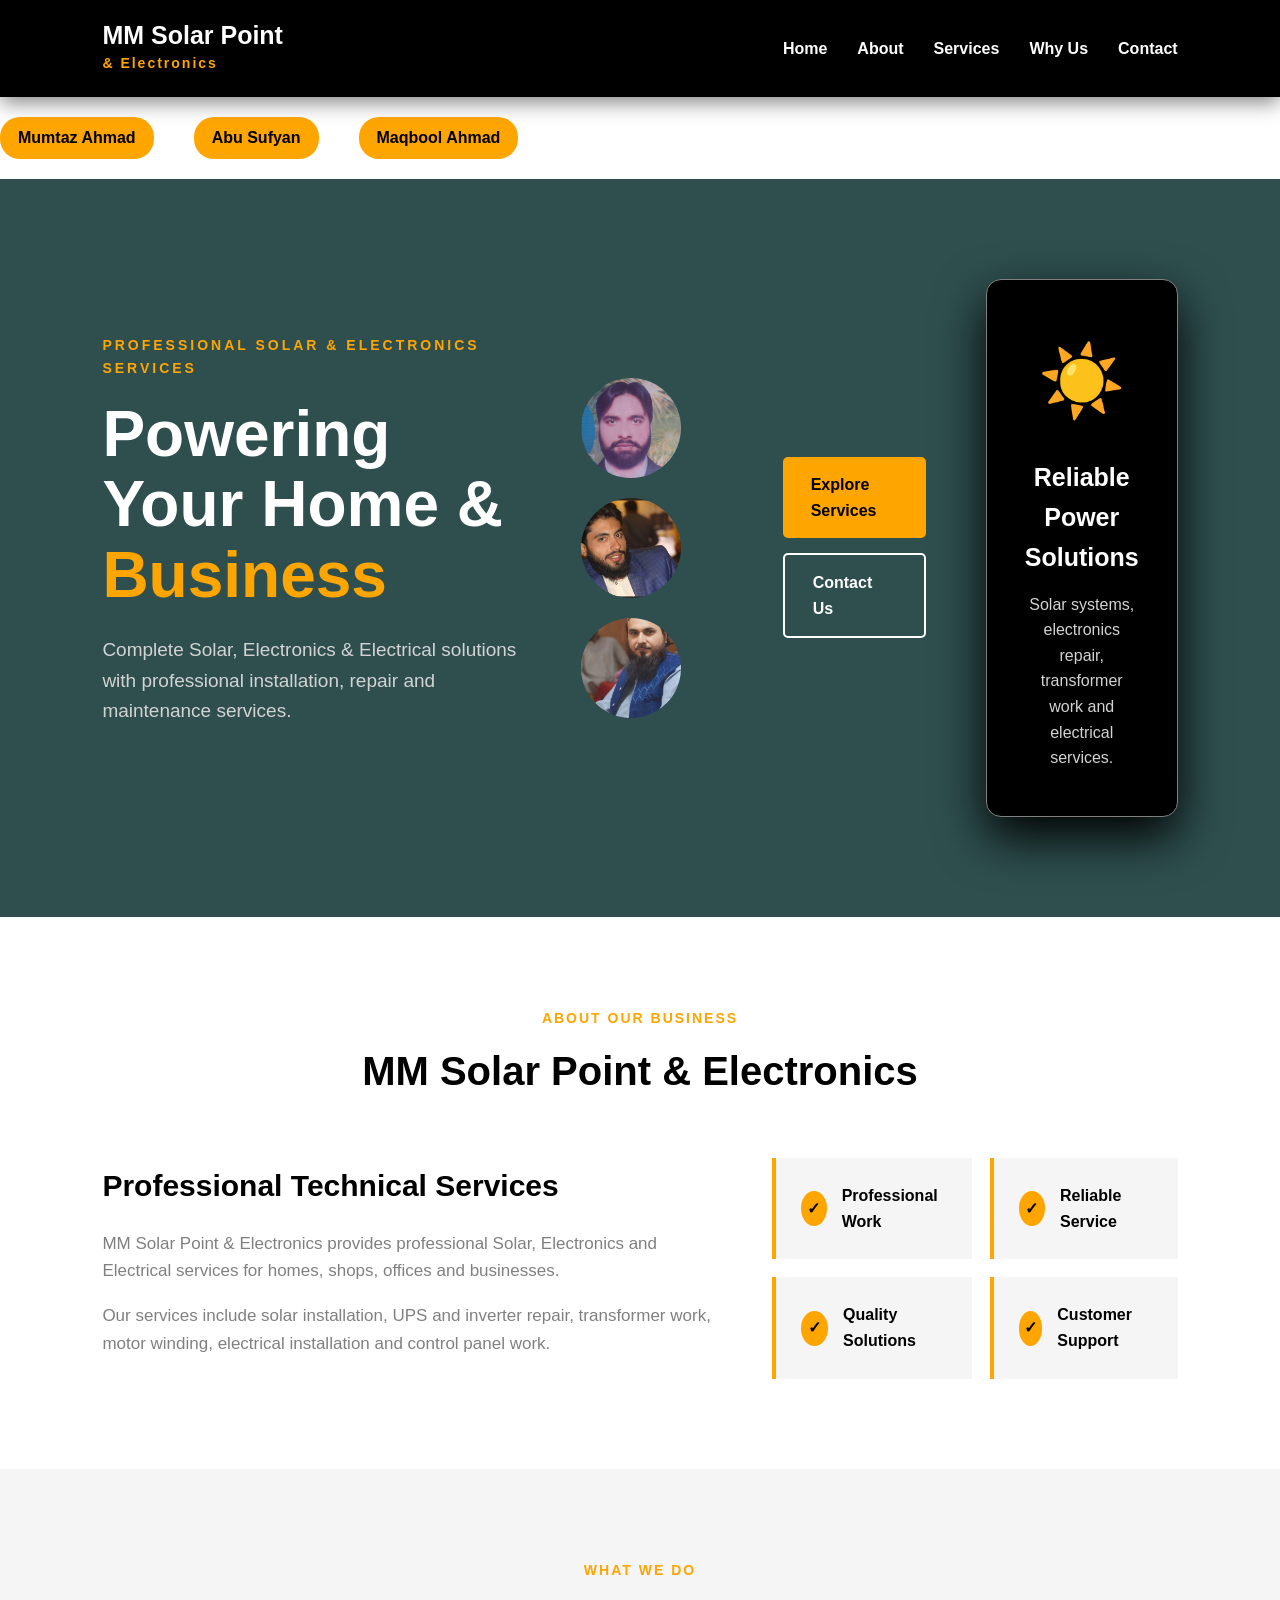
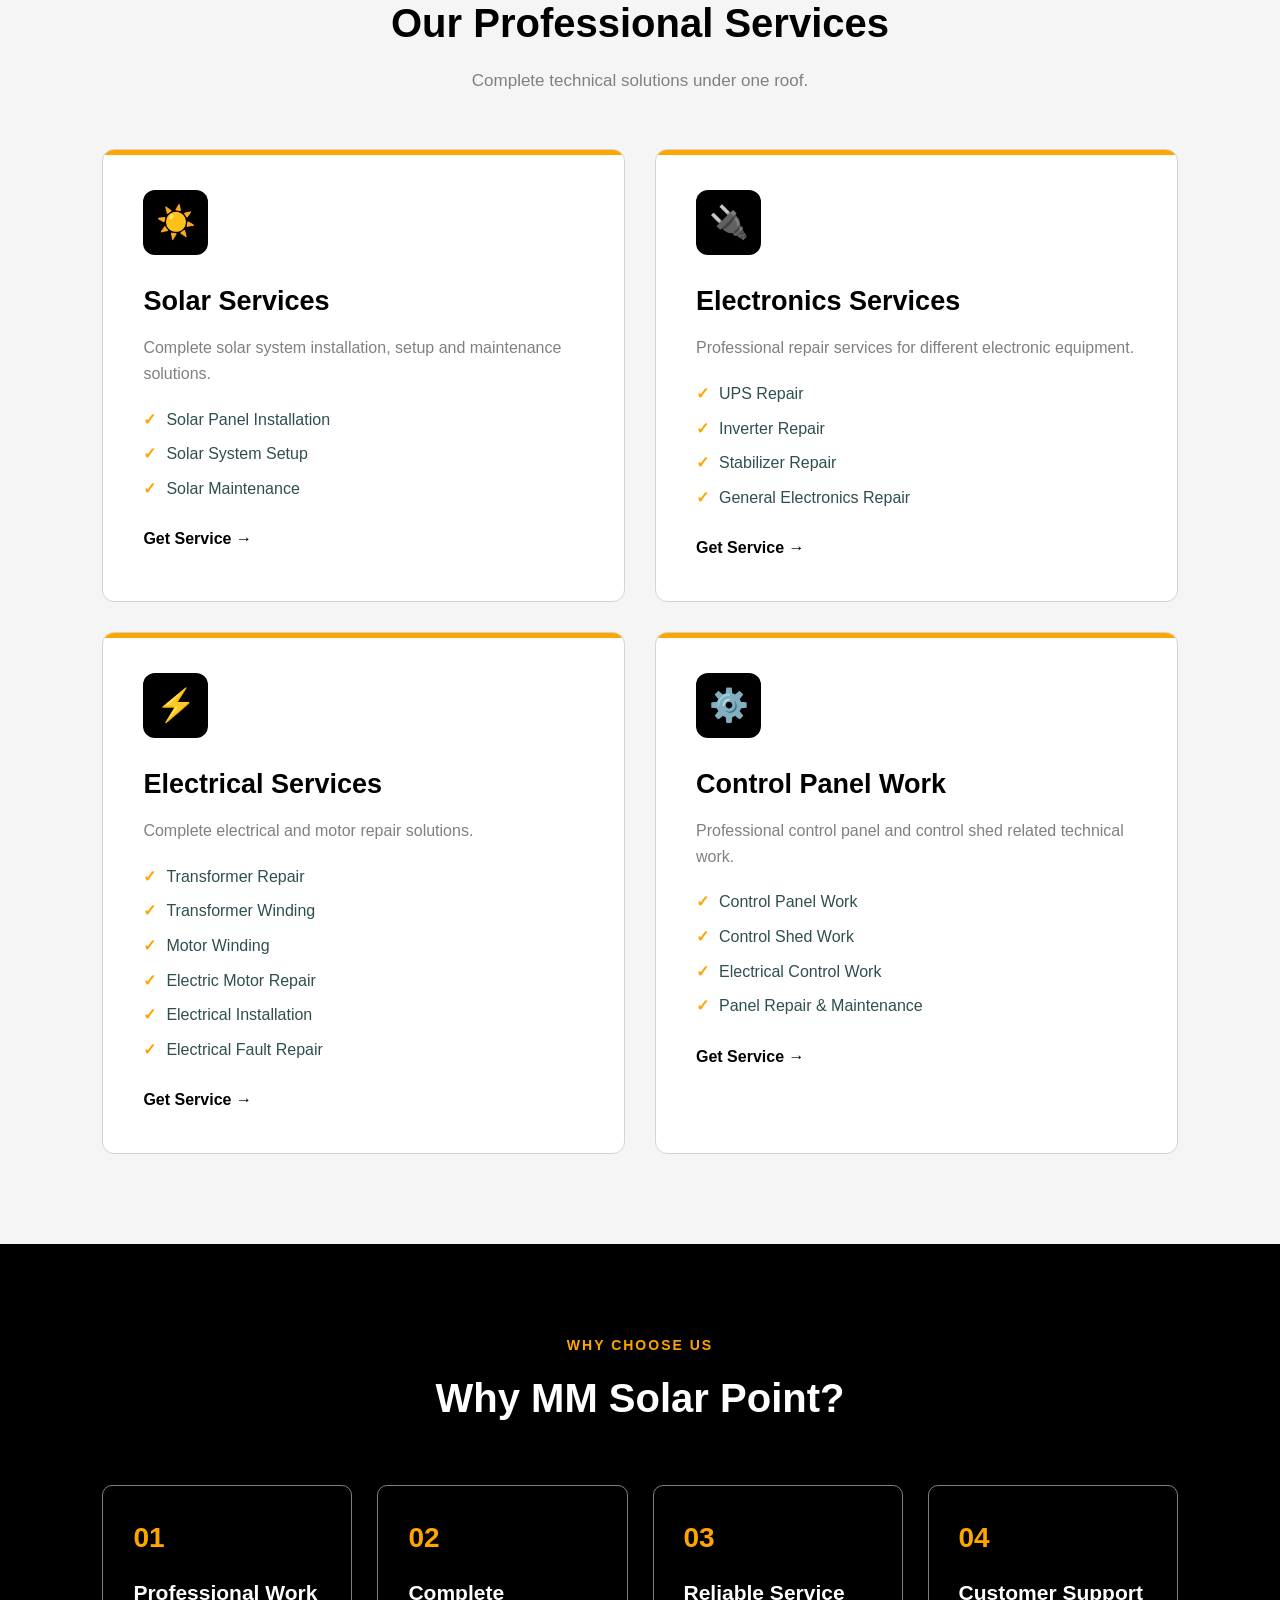
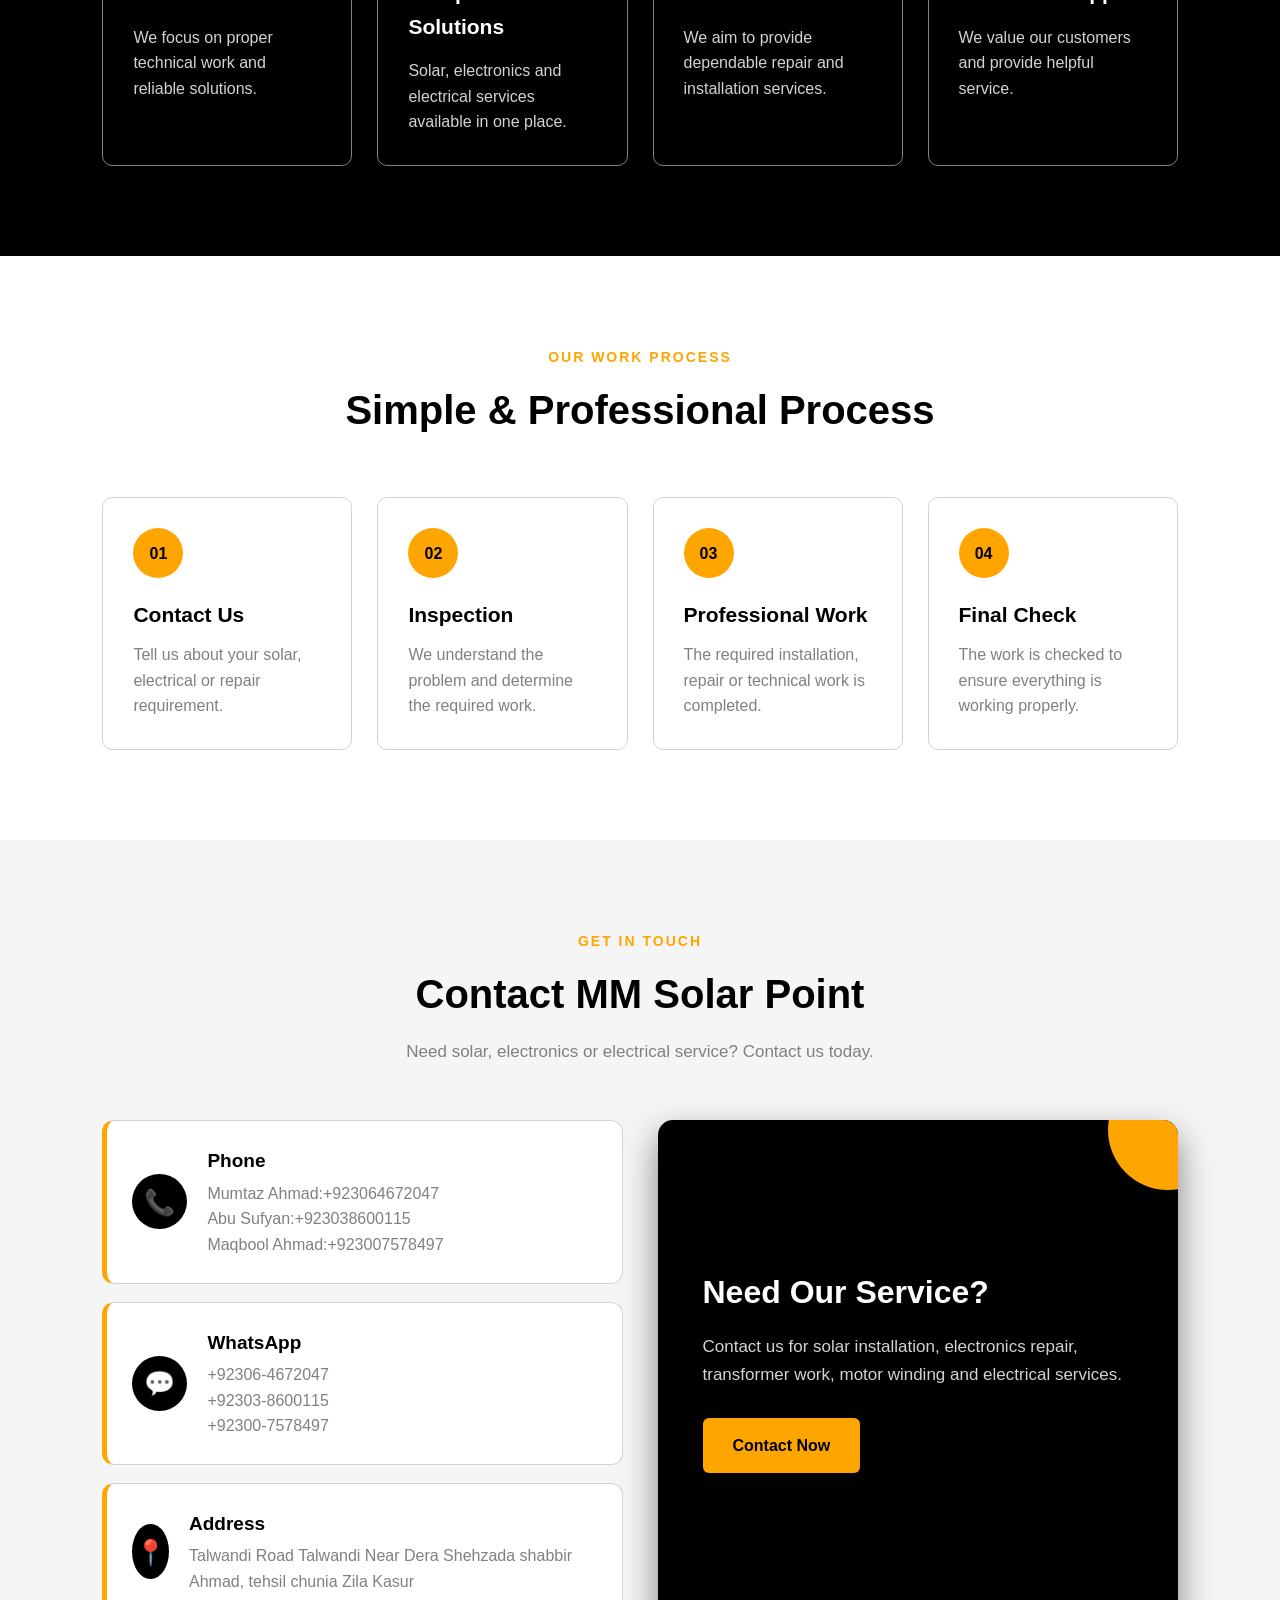
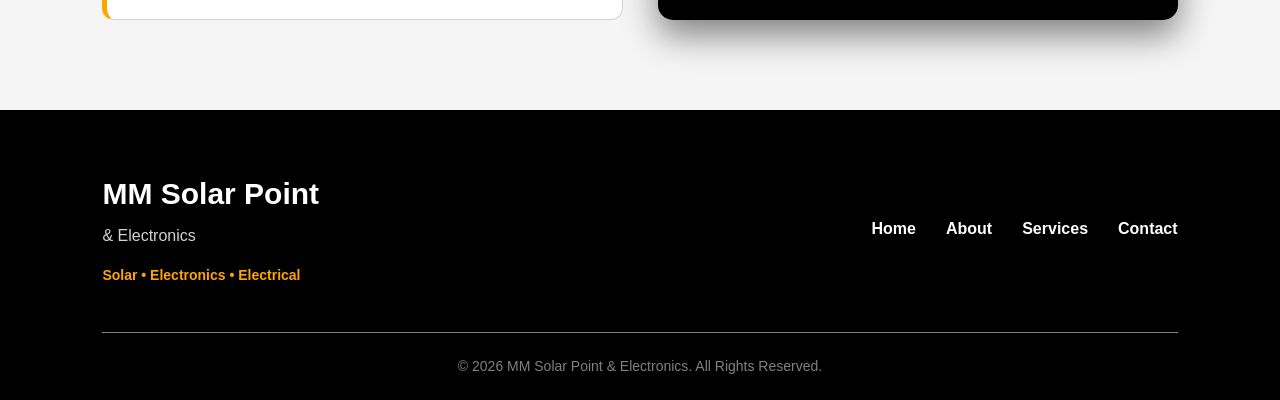
<file: index.html>
<!DOCTYPE html>
<html lang="en">

<head>
    <meta charset="UTF-8">
    <meta name="viewport" content="width=device-width, initial-scale=1.0">

    <title>MM Solar Point & Electronics</title>

    <link rel="stylesheet" href="style.css">
</head>

<body>

    <!-- Header -->
    <header class="header">

        <div class="logo">
            <h1>MM Solar Point</h1>
            <span>& Electronics</span>
        </div>

     
    
</div>

        <nav class="navbar">
            <a href="#home">Home</a>
            <a href="#about">About</a>
            <a href="#services">Services</a>
            <a href="#why-us">Why Us</a>
            <a href="#contact">Contact</a>
        </nav>

    </header>


    <!-- Hero Section -->
   <div class="hero-names">
    <span>Mumtaz Ahmad</span>
    <span>Abu Sufyan</span>
    <span>Maqbool Ahmad</span>
 
   
</div>
    

    <section class="hero" id="home">

        <div class="hero-content">

            <p class="hero-small">
                PROFESSIONAL SOLAR & ELECTRONICS SERVICES
            </p>

            <h2>
                Powering Your Home &
                <span>Business</span>
            </h2>

            <p>
                Complete Solar, Electronics & Electrical solutions
                with professional installation, repair and maintenance services.
            </p> 
        </div>
          <div class="profile-image">
         <img src="Mumtaz.jpeg" alt="">
            <img src="sufyan.jpeg" alt="MM Solar Point Logo">
        <img src="maqbool.jpeg" alt="">
      
    </div>
  

            <div class="hero-buttons">

                <a href="#services" class="btn primary-btn">
                    Explore Services
                </a>

                <a href="#contact" class="btn secondary-btn">
                    Contact Us
                </a>

            </div>

        </div>

        <div class="hero-box">

            <div class="hero-icon">☀️</div>

            <h3>Reliable Power Solutions</h3>

            <p>
                Solar systems, electronics repair,
                transformer work and electrical services.
            </p>

        </div>

    </section>


    <!-- About Section -->
    <section class="about section" id="about">

        <div class="section-heading">

            <p>ABOUT OUR BUSINESS</p>

            <h2>MM Solar Point & Electronics</h2>

        </div>

        <div class="about-content">

            <div class="about-text">

                <h3>Professional Technical Services</h3>

                <p>
                    MM Solar Point & Electronics provides professional
                    Solar, Electronics and Electrical services for homes,
                    shops, offices and businesses.
                </p>

                <p>
                    Our services include solar installation, UPS and
                    inverter repair, transformer work, motor winding,
                    electrical installation and control panel work.
                </p>

            </div>

            <div class="about-features">

                <div class="feature">
                    <span>✓</span>
                    <p>Professional Work</p>
                </div>

                <div class="feature">
                    <span>✓</span>
                    <p>Reliable Service</p>
                </div>

                <div class="feature">
                    <span>✓</span>
                    <p>Quality Solutions</p>
                </div>

                <div class="feature">
                    <span>✓</span>
                    <p>Customer Support</p>
                </div>

            </div>

        </div>

    </section>


    <!-- Services Section -->
    <section class="services section" id="services">

        <div class="section-heading">

            <p>WHAT WE DO</p>

            <h2>Our Professional Services</h2>

            <span>
                Complete technical solutions under one roof.
            </span>

        </div>


        <div class="service-container">


            <!-- Solar Card -->
            <div class="service-card solar-card">

                <div class="service-icon">
                    ☀️
                </div>

                <h3>Solar Services</h3>

                <p>
                    Complete solar system installation,
                    setup and maintenance solutions.
                </p>

                <ul>
                    <li>Solar Panel Installation</li>
                    <li>Solar System Setup</li>
                    <li>Solar Maintenance</li>
                </ul>

                <a href="#contact">Get Service →</a>

            </div>


            <!-- Electronics Card -->
            <div class="service-card electronics-card">

                <div class="service-icon">
                    🔌
                </div>

                <h3>Electronics Services</h3>

                <p>
                    Professional repair services for
                    different electronic equipment.
                </p>

                <ul>
                    <li>UPS Repair</li>
                    <li>Inverter Repair</li>
                    <li>Stabilizer Repair</li>
                    <li>General Electronics Repair</li>
                </ul>

                <a href="#contact">Get Service →</a>

            </div>


            <!-- Electrical Card -->
            <div class="service-card electrical-card">

                <div class="service-icon">
                    ⚡
                </div>

                <h3>Electrical Services</h3>

                <p>
                    Complete electrical and motor
                    repair solutions.
                </p>

                <ul>
                    <li>Transformer Repair</li>
                    <li>Transformer Winding</li>
                    <li>Motor Winding</li>
                    <li>Electric Motor Repair</li>
                    <li>Electrical Installation</li>
                    <li>Electrical Fault Repair</li>
                </ul>

                <a href="#contact">Get Service →</a>

            </div>


            <!-- Control Panel Card -->
            <div class="service-card control-card">

                <div class="service-icon">
                    ⚙️
                </div>

                <h3>Control Panel Work</h3>

                <p>
                    Professional control panel and
                    control shed related technical work.
                </p>

                <ul>
                    <li>Control Panel Work</li>
                    <li>Control Shed Work</li>
                    <li>Electrical Control Work</li>
                    <li>Panel Repair & Maintenance</li>
                </ul>

                <a href="#contact">Get Service →</a>

            </div>

        </div>

    </section>


    <!-- Why Choose Us -->
    <section class="why-us section" id="why-us">

        <div class="section-heading">

            <p>WHY CHOOSE US</p>

            <h2>Why MM Solar Point?</h2>

        </div>

        <div class="why-container">

            <div class="why-box">
                <span>01</span>
                <h3>Professional Work</h3>
                <p>
                    We focus on proper technical work
                    and reliable solutions.
                </p>
            </div>

            <div class="why-box">
                <span>02</span>
                <h3>Complete Solutions</h3>
                <p>
                    Solar, electronics and electrical
                    services available in one place.
                </p>
            </div>

            <div class="why-box">
                <span>03</span>
                <h3>Reliable Service</h3>
                <p>
                    We aim to provide dependable
                    repair and installation services.
                </p>
            </div>

            <div class="why-box">
                <span>04</span>
                <h3>Customer Support</h3>
                <p>
                    We value our customers and
                    provide helpful service.
                </p>
            </div>

        </div>

    </section>


    <!-- Work Process -->
    <section class="process section">

        <div class="section-heading">

            <p>OUR WORK PROCESS</p>

            <h2>Simple & Professional Process</h2>

        </div>

        <div class="process-container">

            <div class="process-box">

                <span>01</span>

                <h3>Contact Us</h3>

                <p>
                    Tell us about your solar,
                    electrical or repair requirement.
                </p>

            </div>


            <div class="process-box">

                <span>02</span>

                <h3>Inspection</h3>

                <p>
                    We understand the problem and
                    determine the required work.
                </p>

            </div>


            <div class="process-box">

                <span>03</span>

                <h3>Professional Work</h3>

                <p>
                    The required installation,
                    repair or technical work is completed.
                </p>

            </div>


            <div class="process-box">

                <span>04</span>

                <h3>Final Check</h3>

                <p>
                    The work is checked to ensure
                    everything is working properly.
                </p>

            </div>

        </div>

    </section>


    <!-- Contact Section -->
    <section class="contact section" id="contact">

        <div class="section-heading">

            <p>GET IN TOUCH</p>

            <h2>Contact MM Solar Point</h2>

            <span>
                Need solar, electronics or electrical service?
                Contact us today.
            </span>

        </div>


        <div class="contact-container">

            <div class="contact-info">

                <div class="contact-box">

                    <span>📞</span>

                    <div>
                        <h3>Phone</h3>
                        <p>Mumtaz Ahmad:+923064672047</p>
                        <p>Abu Sufyan:+923038600115</p>
                        <p>Maqbool Ahmad:+923007578497</p>
                        
                    </div>

                </div>


                <div class="contact-box">

                    <span>💬</span>

                    <div>
                        <h3>WhatsApp</h3>
                        <p>+92306-4672047</p>
                        <p>+92303-8600115</p>
                        <p>+92300-7578497</p>
                    </div>

                </div>


                <div class="contact-box">

                    <span>📍</span>

                    <div>
                        <h3>Address</h3>
                        <p>Talwandi Road Talwandi Near Dera Shehzada shabbir Ahmad, tehsil chunia Zila Kasur</p>
                    </div>

                </div>

            </div>


            <div class="contact-action">

                <h3>Need Our Service?</h3>

                <p>
                    Contact us for solar installation,
                    electronics repair, transformer work,
                    motor winding and electrical services.
                </p>

                <a href="#" class="contact-btn">
                    Contact Now
                </a>

            </div>

        </div>

    </section>


    <!-- Footer -->
    <footer class="footer">

        <div class="footer-content">

            <div>

                <h2>MM Solar Point</h2>

                <p>
                    & Electronics
                </p>

                <span>
                    Solar • Electronics • Electrical
                </span>

            </div>


            <div class="footer-links">

                <a href="#home">Home</a>
                <a href="#about">About</a>
                <a href="#services">Services</a>
                <a href="#contact">Contact</a>

            </div>

        </div>


        <div class="footer-bottom">

            <p>
                © 2026 MM Solar Point & Electronics.
                All Rights Reserved.
            </p>

        </div>

    </footer>

</body>

</html>
</file>
<file: style.css>
/* ================================
   GLOBAL SETTINGS
================================ */

* {
    margin: 0;
    padding: 0;
    box-sizing: border-box;
}

html {
    scroll-behavior: smooth;
}

body {
    font-family: Arial, sans-serif;
    line-height: 1.6;
    background-color: white;
    color: black;
}

a {
    text-decoration: none;
}

.section {
    padding: 90px 8%;
}

.section-heading {
    text-align: center;
    margin-bottom: 55px;
}

.section-heading p {
    color: orange;
    font-size: 14px;
    font-weight: bold;
    letter-spacing: 2px;
    margin-bottom: 10px;
}

.section-heading h2 {
    font-size: 40px;
    margin-bottom: 12px;
}

.section-heading span {
    color: gray;
    font-size: 17px;
}


/* ================================
   HEADER
================================ */

.header {
    width: 100%;
    padding: 22px 8%;
    background-color: black;
    color: white;

    display: flex;
    justify-content: space-between;
    align-items: center;

    position: sticky;
    top: 0;
    z-index: 1000;

    box-shadow: 0 5px 20px gray;
}

.logo h1 {
    font-size: 25px;
    line-height: 1.1;
}

.logo span {
    color: orange;
    font-size: 14px;
    font-weight: bold;
    letter-spacing: 2px;
}

.navbar {
    display: flex;
    gap: 30px;
}

.navbar a {
    color: white;
    font-size: 16px;
    font-weight: bold;
    transition: 0.3s;
}

.navbar a:hover {
    color: orange;
}



/* ================================
   HERO
================================ */
.hero-names {
    
    display: flex;
    gap: 40px;
    margin: 20px 0;
    
   

}

.hero-names span {
    text-align: center;
    background-color: orange;
    color: black;
    padding: 8px 18px;
    border-radius: 20px;
    font-weight: bold;
     
}

.hero-names span:hover {
    background-color: rgb(240, 14, 14);
    transform: translateY(-3px);
}
.hero {
    min-height: 700px;
    padding: 100px 8%;

    background-color: darkslategray;
    color: white;

    display: flex;
    justify-content: space-between;
    align-items: center;
    gap: 60px;}

.profile-image {
    display: flex;
    gap: 20px;
    margin: 25px 0;
    flex-wrap: wrap;
}

.profile-image img {
    width: 100px;
    height: 100px;
    border-radius: 50%;
    object-fit: cover;
}

.hero-content {
    max-width: 700px;
}

.hero-small {
    color: orange;
    font-size: 14px;
    font-weight: bold;
    letter-spacing: 3px;
    margin-bottom: 20px;
}



.hero h2 {
    font-size: 64px;
    line-height: 1.1;
    margin-bottom: 25px;
}

.hero h2 span {
    color: orange;
}

.hero-content > p:not(.hero-small) {
    color: lightgray;
    font-size: 19px;
    max-width: 650px;
    margin-bottom: 35px;
}

.hero-buttons {
    display: flex;
    gap: 15px;
    flex-wrap: wrap;
}

.btn {
    display: inline-block;
    padding: 15px 28px;
    border-radius: 5px;
    font-weight: bold;
    transition: 0.3s;
}

.primary-btn {
    background-color: orange;
    color: black;
}

.primary-btn:hover {
    background-color: white;
    transform: translateY(-3px);
}

.secondary-btn {
    border: 2px solid white;
    color: white;
}

.secondary-btn:hover {
    background-color: white;
    color: black;
    transform: translateY(-3px);
}


/* Hero Right Box */

.hero-box {
    width: 360px;
    padding: 45px 35px;

    background-color: black;
    border: 1px solid gray;
    border-radius: 15px;

    text-align: center;

    box-shadow: 0 20px 50px black;

    transition: 0.4s;
}

.hero-box:hover {
    transform: translateY(-10px);
}

.hero-icon {
    font-size: 70px;
    margin-bottom: 20px;
}

.hero-box h3 {
    font-size: 25px;
    margin-bottom: 15px;
}

.hero-box p {
    color: lightgray;
}


/* ================================
   ABOUT
================================ */

.about {
    background-color: white;
}

.about-content {
    display: grid;
    grid-template-columns: 1.5fr 1fr;
    gap: 60px;
    align-items: center;
}

.about-text h3 {
    font-size: 30px;
    margin-bottom: 20px;
}

.about-text p {
    color: gray;
    font-size: 17px;
    margin-bottom: 18px;
}

.about-features {
    display: grid;
    grid-template-columns: 1fr 1fr;
    gap: 18px;
}

.feature {
    padding: 25px;
    background-color: whitesmoke;
    border-left: 4px solid orange;

    display: flex;
    align-items: center;
    gap: 15px;

    transition: 0.3s;
}

.feature:hover {
    transform: translateY(-5px);
    box-shadow: 0 10px 25px lightgray;
}

.feature span {
    width: 35px;
    height: 35px;

    display: flex;
    justify-content: center;
    align-items: center;

    background-color: orange;
    color: black;
    border-radius: 50%;

    font-weight: bold;
}

.feature p {
    font-weight: bold;
}


/* ================================
   SERVICES
================================ */

.services {
    background-color: whitesmoke;
}

.service-container {
    display: grid;
    grid-template-columns: repeat(2, 1fr);
    gap: 30px;
}

.service-card {
    background-color: white;
    padding: 40px;

    border-radius: 12px;
    border: 1px solid lightgray;

    transition: 0.4s;
    position: relative;
    overflow: hidden;
}

.service-card::before {
    content: "";
    position: absolute;
    left: 0;
    top: 0;

    width: 100%;
    height: 5px;

    background-color: orange;
}

.service-card:hover {
    transform: translateY(-10px);
    box-shadow: 0 20px 40px lightgray;
}

.service-icon {
    width: 65px;
    height: 65px;

    display: flex;
    justify-content: center;
    align-items: center;

    background-color: black;
    border-radius: 12px;

    font-size: 32px;
    margin-bottom: 25px;
}

.service-card h3 {
    font-size: 27px;
    margin-bottom: 12px;
}

.service-card > p {
    color: gray;
    margin-bottom: 20px;
}

.service-card ul {
    list-style: none;
    margin-bottom: 25px;
}

.service-card li {
    margin-bottom: 9px;
    color: darkslategray;
}

.service-card li::before {
    content: "✓";
    color: orange;
    font-weight: bold;
    margin-right: 10px;
}

.service-card a {
    color: black;
    font-weight: bold;
    transition: 0.3s;
}

.service-card a:hover {
    color: orange;
}


/* ================================
   WHY US
================================ */

.why-us {
    background-color: black;
    color: white;
}

.why-us .section-heading span {
    color: lightgray;
}

.why-container {
    display: grid;
    grid-template-columns: repeat(4, 1fr);
    gap: 25px;
}

.why-box {
    padding: 30px;
    border: 1px solid gray;
    border-radius: 10px;

    transition: 0.4s;
}

.why-box:hover {
    border-color: orange;
    transform: translateY(-8px);
}

.why-box > span {
    color: orange;
    font-size: 28px;
    font-weight: bold;
}

.why-box h3 {
    font-size: 21px;
    margin: 15px 0;
}

.why-box p {
    color: lightgray;
}


/* ================================
   WORK PROCESS
================================ */

.process {
    background-color: white;
}

.process-container {
    display: grid;
    grid-template-columns: repeat(4, 1fr);
    gap: 25px;
}

.process-box {
    padding: 30px;

    border: 1px solid lightgray;
    border-radius: 10px;

    transition: 0.4s;
}

.process-box:hover {
    box-shadow: 0 15px 30px lightgray;
    transform: translateY(-7px);
}

.process-box span {
    display: inline-flex;

    width: 50px;
    height: 50px;

    justify-content: center;
    align-items: center;

    background-color: orange;
    color: black;

    border-radius: 50%;
    font-weight: bold;

    margin-bottom: 20px;
}

.process-box h3 {
    font-size: 21px;
    margin-bottom: 10px;
}

.process-box p {
    color: gray;
}


/* ================================
   PREMIUM CONTACT SECTION
================================ */

.contact {
    background-color: whitesmoke;
}

.contact-container {
    max-width: 1100px;
    margin: auto;

    display: grid;
    grid-template-columns: 1fr 1fr;
    gap: 35px;
}


/* Contact Information */

.contact-info {
    display: flex;
    flex-direction: column;
    gap: 18px;
}

.contact-box {
    background-color: white;

    padding: 25px;

    display: flex;
    align-items: center;
    gap: 20px;

    border-radius: 12px;
    border: 1px solid lightgray;
    border-left: 5px solid orange;

    transition: 0.3s;
}

.contact-box:hover {
    transform: translateX(8px);
    box-shadow: 0 12px 30px lightgray;
}

.contact-box > span {
    width: 55px;
    height: 55px;

    display: flex;
    justify-content: center;
    align-items: center;

    background-color: black;
    border-radius: 50%;

    font-size: 25px;
}

.contact-box h3 {
    font-size: 19px;
    margin-bottom: 4px;
}

.contact-box p {
    color: gray;
    font-size: 16px;
}


/* Need Our Service Box */

.contact-action {
    background-color: black;
    color: white;

    padding: 45px;

    border-radius: 15px;

    display: flex;
    flex-direction: column;
    justify-content: center;

    position: relative;
    overflow: hidden;

    box-shadow: 0 15px 35px gray;
}

.contact-action::before {
    content: "";

    position: absolute;
    width: 120px;
    height: 120px;

    background-color: orange;

    border-radius: 50%;

    right: -50px;
    top: -50px;
}

.contact-action h3 {
    font-size: 32px;
    margin-bottom: 15px;

    position: relative;
}

.contact-action p {
    color: lightgray;
    font-size: 17px;
    margin-bottom: 30px;

    position: relative;
}

.contact-btn {
    display: inline-block;

    width: fit-content;

    background-color: orange;
    color: black;

    padding: 15px 30px;

    border-radius: 6px;

    font-weight: bold;

    transition: 0.3s;

    position: relative;
}

.contact-btn:hover {
    background-color: white;
    transform: translateY(-4px);
}


/* Contact Mobile */

@media (max-width: 700px) {

    .contact-container {
        grid-template-columns: 1fr;
    }

    .contact-action {
        padding: 35px 25px;
    }

}


/* ================================
   PREMIUM FOOTER
================================ */

.footer {
    background-color: black;
    color: white;
    padding: 60px 8% 0;
}

.footer-content {
    display: grid;
    grid-template-columns: 1.5fr 1fr;
    gap: 50px;
    padding-bottom: 45px;
}

.footer h2 {
    font-size: 30px;
    margin-bottom: 5px;
}

.footer p {
    color: lightgray;
}

.footer span {
    display: inline-block;
    margin-top: 15px;
    color: orange;
    font-size: 14px;
    font-weight: bold;
}

.footer-links {
    display: flex;
    justify-content: flex-end;
    align-items: center;
    gap: 30px;
}

.footer-links a {
    color: white;
    font-weight: bold;
    transition: 0.3s;
}

.footer-links a:hover {
    color: orange;
    transform: translateY(-3px);
}

.footer-bottom {
    border-top: 1px solid gray;
    padding: 22px 0;
    text-align: center;
}

.footer-bottom p {
    color: gray;
    font-size: 14px;
}


/* Footer Mobile */

@media (max-width: 600px) {

    .footer {
        padding: 45px 6% 0;
    }

    .footer-content {
        grid-template-columns: 1fr;
        text-align: center;
        gap: 30px;
    }

    .footer-links {
        justify-content: center;
        flex-wrap: wrap;
        gap: 18px;
    }
   @media (max-width: 768px) {

    .header {
        padding: 15px 5%;
        flex-direction: column;
        gap: 15px;
    }

    .navbar {
        justify-content: center;
        flex-wrap: wrap;
        gap: 15px;
    }

    .hero-names {
        justify-content: center;
        flex-wrap: wrap;
        gap: 10px;
        padding: 10px;
    }

    .hero {
        min-height: auto;
        padding: 60px 6%;
        flex-direction: column;
        text-align: center;
        gap: 35px;
    }

    .hero-content {
        max-width: 100%;
    }

    .hero h2 {
        font-size: 38px;
    }

    .profile-image {
        justify-content: center;
    }

    .profile-image img {
        width: 75px;
        height: 75px;
    }

    .hero-buttons {
        justify-content: center;
    }

    .hero-box {
        width: 100%;
        max-width: 350px;
    }

    .section {
        padding: 60px 6%;
    }

    .about-content,
    .contact-container {
        grid-template-columns: 1fr;
    }

    .about-features {
        grid-template-columns: 1fr;
    }

    .service-container,
    .why-container,
    .process-container {
        grid-template-columns: 1fr;
    }

    .footer-content {
        grid-template-columns: 1fr;
        text-align: center;
    }

    .footer-links {
        justify-content: center;
        flex-wrap: wrap;
    }
}

}
</file>
